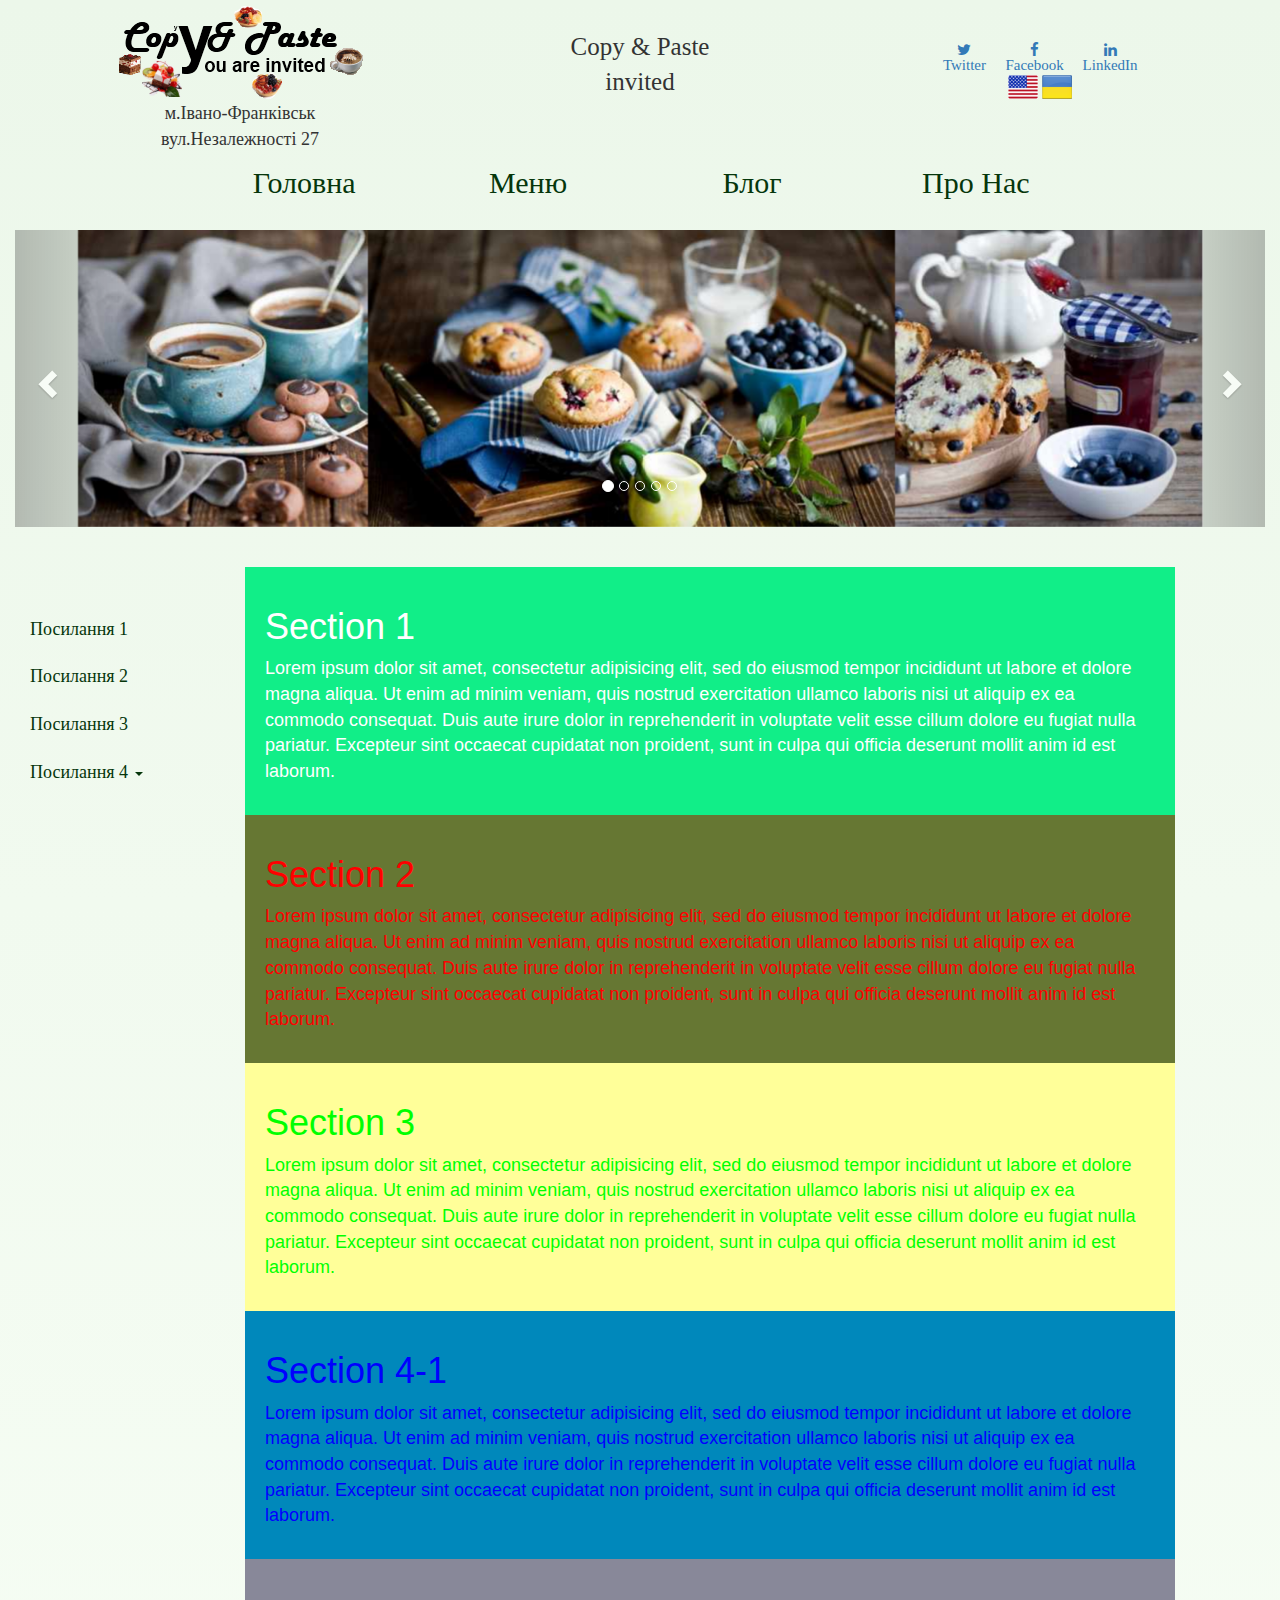
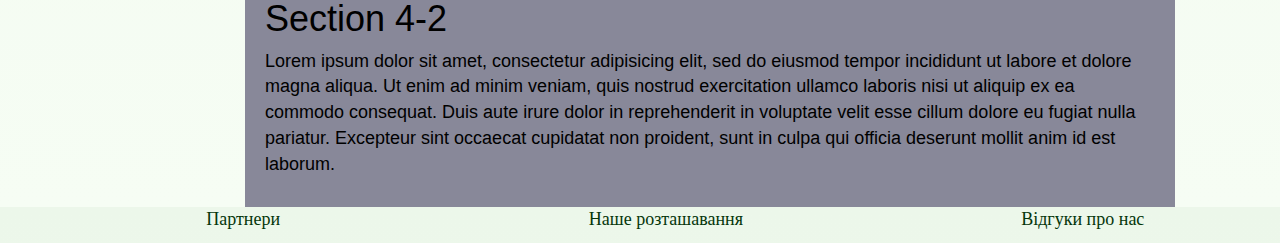
<file: index.html>
<!DOCTYPE html>
<html>
<head>
	<title>Copy & Paste</title>
	<meta charset="utf-8">
	<meta name="keywords" content="Замовлення їжі , доставка їжі на дом , смачна їжа на дом">
  <meta name="description" content="Смачна їжа Швидка доставка в будь яку частину міста">
  <link rel="stylesheet" href="css/font-awesome.min.css">
  <link rel="stylesheet" href="css/bootstrap.min.css">
  <link rel="stylesheet" type="text/css" href="css/style.css">
</head>
<body data-spy="scroll" data-target="#myScrollspy" data-offset="5">
<header>
	<div class="h_left">
		<div class="h_left_logo">
			<img src="img/Logo_new2.png" alt="Logo">
		</div>
		<div class="h_left_adres">
			м.Івано-Франківськ <br>
			вул.Незалежності 27
		</div>
	</div>
	<div class="h_center">Copy & Paste <br>invited</div>
	<div class="h_right">
		<div>
			<a href="#twitter"><i class="fa fa-twitter" aria-hidden="true"> Twitter</i></a>
			<a href="#facebook"><i class="fa fa-facebook" aria-hidden="true"> Facebook</i></a>
			<a href="#linkedin"><i class="fa fa-linkedin" aria-hidden="true"> LinkedIn</i></a>
		</div>
		<div class="h_right_down">
			<a href="usa.html"><img src="img/USA.png"></a>
			<a href="index.html"><img src="img/UKR.png"></a>
		</div>
	</div>
</header>
<nav>
	<div class="h_tab">
	<a href="pages/1.html">Головна</a> 
	</div>
	<div class="h_tab">
	<a href="pages/2.html">Меню</a> 
	</div>
	<div class="h_tab">
	<a href="pages/3.html">Блог</a> 
	</div>
	<div class="h_tab">
	<a href="pages/4.html">Про Нас</a> 
	</div>
</nav>
<!-- Карусель начало -->
<div class="container">
  <br>
  <div id="myCarousel" class="carousel slide" data-ride="carousel" data-interval="3000">
    <!-- Indicators -->
    <ol class="carousel-indicators">
      <li data-target="#myCarousel" data-slide-to="0" class="active"></li>
      <li data-target="#myCarousel" data-slide-to="1"></li>
      <li data-target="#myCarousel" data-slide-to="2"></li>
      <li data-target="#myCarousel" data-slide-to="3"></li>
      <li data-target="#myCarousel" data-slide-to="4"></li>
    </ol>

    <!-- Wrapper for slides -->
    <div class="carousel-inner" role="listbox">
      <div class="item active">
        <img src="img/main_page_1.png" alt="Фото_карусели_1" />
      </div>
      <div class="item">
        <img src="img/main_page_2.png" alt="Фото_карусели_2" />
      </div>    
      <div class="item">
        <img src="img/main_page_3.png" alt="Фото_карусели_3" />
      </div>
      <div class="item">
        <img src="img/main_page_4.png" alt="Фото_карусели_4" />
      </div>
      <div class="item">
        <img src="img/main_page_5.png" alt="Фото_карусели_5" />
      </div>
    </div>

    <!-- Left and right controls -->
    <a class="left carousel-control" href="#myCarousel" role="button" data-slide="prev">
      <span class="glyphicon glyphicon-chevron-left" aria-hidden="true"></span>
      <span class="sr-only">Previous</span>
    </a>
    <a class="right carousel-control" href="#myCarousel" role="button" data-slide="next">
      <span class="glyphicon glyphicon-chevron-right" aria-hidden="true"></span>
      <span class="sr-only">Next</span>
    </a>
  </div>
</div>
<!-- Карусель конец -->


<!-- scrollspy affix начало-->
<div class="container">
  <div class="row">
    <nav class="col-sm-3" id="myScrollspy">
      <ul class="nav nav-pills nav-stacked" data-spy="affix" data-offset-top="600">
        <li><a href="#section1">Посилання 1</a></li>
        <li><a href="#section2">Посилання 2</a></li>
        <li><a href="#section3">Посилання 3</a></li>
        <li class="dropdown">
          <a class="dropdown-toggle" data-toggle="dropdown" href="#">Посилання 4 <span class="caret"></span></a>
          <ul class="dropdown-menu">
            <li><a href="#section41">Посилання 4-1</a></li>
            <li><a href="#section42">Посилання 4-2</a></li>
          </ul>
        </li>
      </ul>
    </nav>
    <div class="col-sm-9">
      <div id="section1">
        <h1>Section 1</h1>
        <p>Lorem ipsum dolor sit amet, consectetur adipisicing elit, sed do eiusmod
		tempor incididunt ut labore et dolore magna aliqua. Ut enim ad minim veniam,
		quis nostrud exercitation ullamco laboris nisi ut aliquip ex ea commodo
		consequat. Duis aute irure dolor in reprehenderit in voluptate velit esse
		cillum dolore eu fugiat nulla pariatur. Excepteur sint occaecat cupidatat non
		proident, sunt in culpa qui officia deserunt mollit anim id est laborum.</p>
      </div>
      <div id="section2">
        <h1>Section 2</h1>
        <p>Lorem ipsum dolor sit amet, consectetur adipisicing elit, sed do eiusmod
		tempor incididunt ut labore et dolore magna aliqua. Ut enim ad minim veniam,
		quis nostrud exercitation ullamco laboris nisi ut aliquip ex ea commodo
		consequat. Duis aute irure dolor in reprehenderit in voluptate velit esse
		cillum dolore eu fugiat nulla pariatur. Excepteur sint occaecat cupidatat non
		proident, sunt in culpa qui officia deserunt mollit anim id est laborum.</p>
      </div>
      <div id="section3">
        <h1>Section 3</h1>
        <p>Lorem ipsum dolor sit amet, consectetur adipisicing elit, sed do eiusmod
		tempor incididunt ut labore et dolore magna aliqua. Ut enim ad minim veniam,
		quis nostrud exercitation ullamco laboris nisi ut aliquip ex ea commodo
		consequat. Duis aute irure dolor in reprehenderit in voluptate velit esse
		cillum dolore eu fugiat nulla pariatur. Excepteur sint occaecat cupidatat non
		proident, sunt in culpa qui officia deserunt mollit anim id est laborum.</p>
      </div>
      <div id="section41">
        <h1>Section 4-1</h1>
        <p>Lorem ipsum dolor sit amet, consectetur adipisicing elit, sed do eiusmod
		tempor incididunt ut labore et dolore magna aliqua. Ut enim ad minim veniam,
		quis nostrud exercitation ullamco laboris nisi ut aliquip ex ea commodo
		consequat. Duis aute irure dolor in reprehenderit in voluptate velit esse
		cillum dolore eu fugiat nulla pariatur. Excepteur sint occaecat cupidatat non
		proident, sunt in culpa qui officia deserunt mollit anim id est laborum.</p>
      </div>
      <div id="section42">
        <h1>Section 4-2</h1>
        <p>Lorem ipsum dolor sit amet, consectetur adipisicing elit, sed do eiusmod
		tempor incididunt ut labore et dolore magna aliqua. Ut enim ad minim veniam,
		quis nostrud exercitation ullamco laboris nisi ut aliquip ex ea commodo
		consequat. Duis aute irure dolor in reprehenderit in voluptate velit esse
		cillum dolore eu fugiat nulla pariatur. Excepteur sint occaecat cupidatat non
		proident, sunt in culpa qui officia deserunt mollit anim id est laborum.</p>
      </div>
    </div>
  </div>
</div>
<!-- scrollspy affix начало-->
<footer>
	<!--<div class="f_left">-->
		<ul class="f_left_p">
			<li><a href="pages/team.html">Партнери</a></li>
			<li><a href="pages/location.html">Наше розташавання</a></li>
			<li><a href="pages/w_f.html">Відгуки про нас</a></li>
		</ul>
	<!--</div>-->
	<!--<div class="f_right"></div>-->
</footer>

<script type="text/javascript" src="https://cdnjs.cloudflare.com/ajax/libs/jquery/3.1.0/jquery.min.js"></script>
<script src="js/bootstrap.min.js"></script>
</body>
</html>
</file>
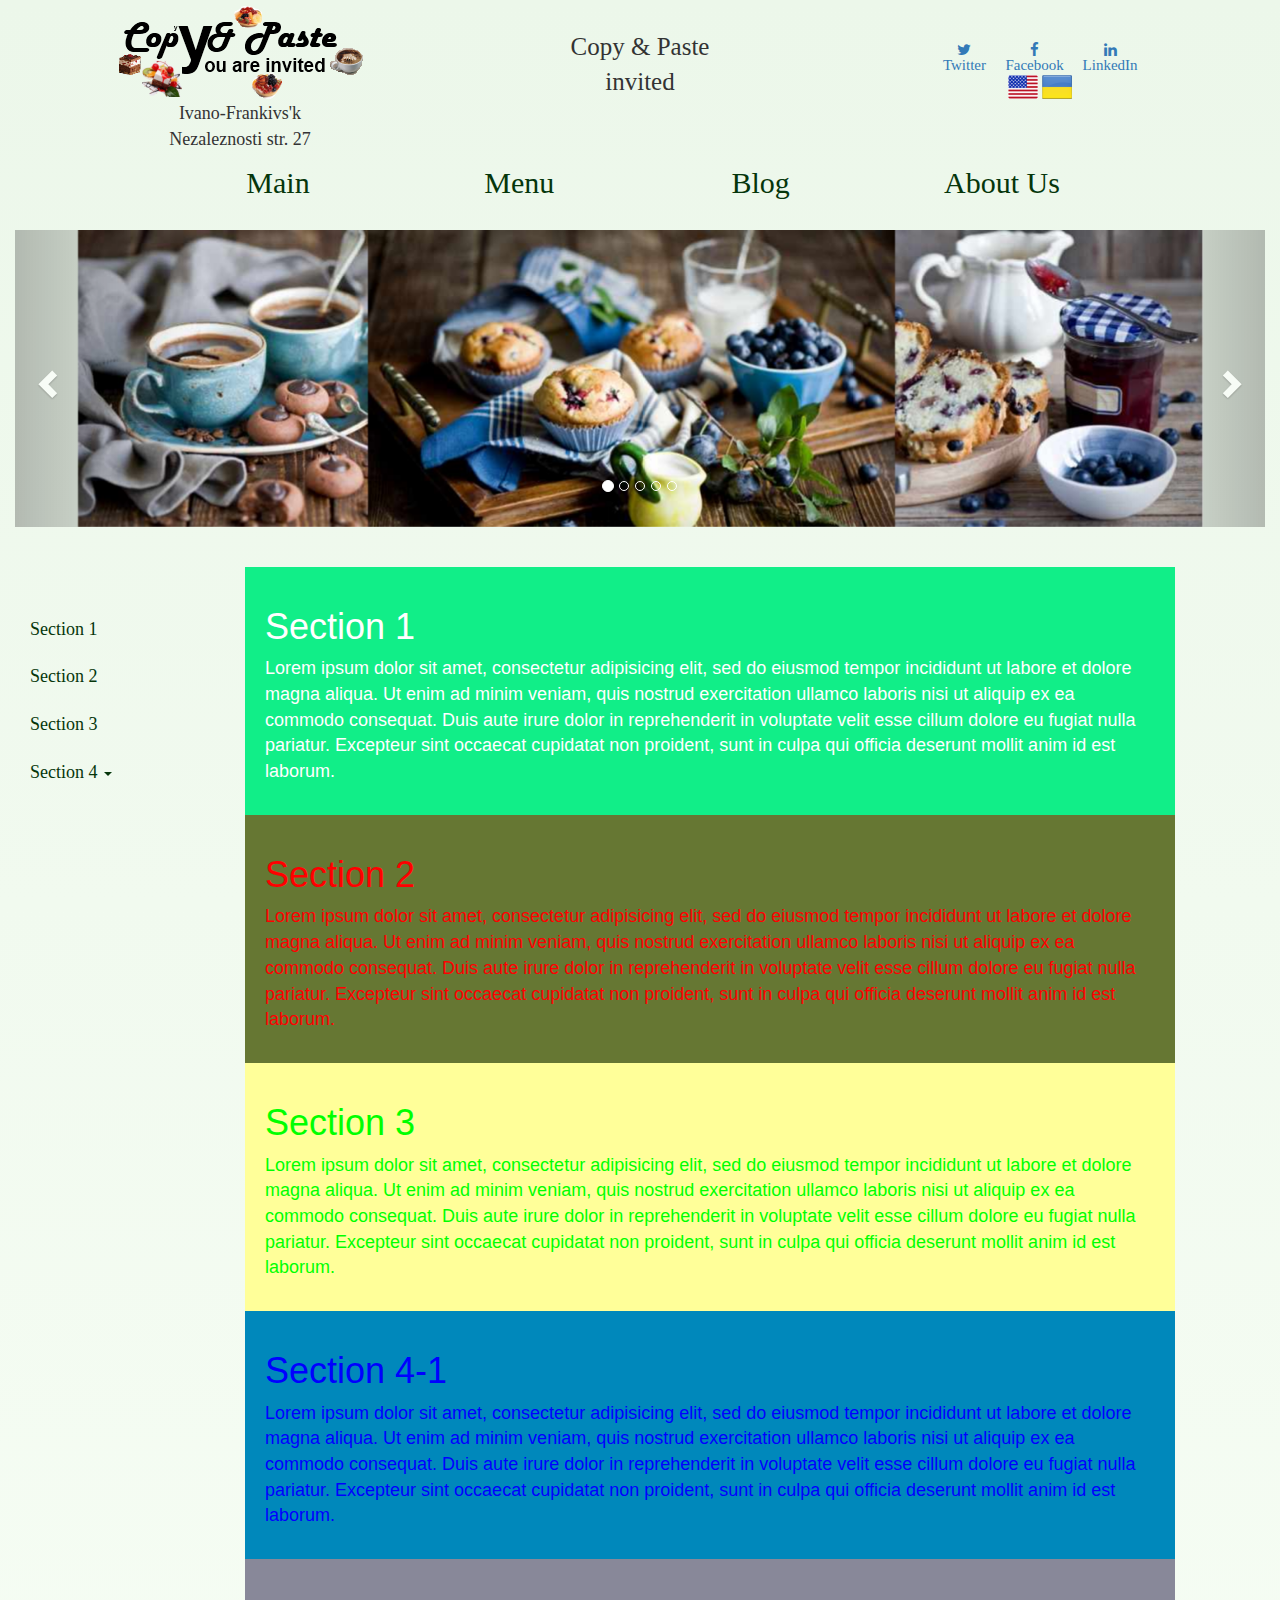
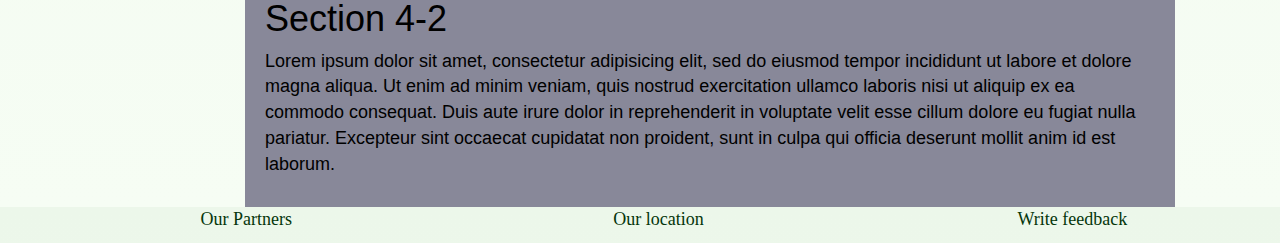
<file: usa.html>
<!DOCTYPE html>
<html>
<head>
  <title>Copy & Paste</title>
  <meta charset="utf-8">
  <meta name="keywords" content="Замовлення їжі , доставка їжі на дом , смачна їжа на дом">
  <meta name="description" content="Смачна їжа Швидка доставка в будь яку частину міста">
  <link rel="stylesheet" href="css/font-awesome.min.css">
  <link rel="stylesheet" href="css/bootstrap.min.css">
  <link rel="stylesheet" type="text/css" href="css/style.css">
</head>
<body>
<header>
  <div class="h_left">
    <div class="h_left_logo">
      <img src="img/Logo_new2.png" alt="Logo">
    </div>
    <div class="h_left_adres">
      Ivano-Frankivs'k <br>
      Nezaleznosti str. 27
    </div>
  </div>
  <div class="h_center">Copy & Paste <br>invited</div>
  <div class="h_right">
    <div>
      <a href="#twitter"><i class="fa fa-twitter" aria-hidden="true"> Twitter</i></a>
      <a href="#facebook"><i class="fa fa-facebook" aria-hidden="true"> Facebook</i></a>
      <a href="#linkedin"><i class="fa fa-linkedin" aria-hidden="true"> LinkedIn</i></a>
    </div>
    <div class="h_right_down">
      <a href="usa.html"><img src="img/USA.png"></a>
      <a href="index.html"><img src="img/UKR.png"></a>
    </div>
  </div>
</header>
<nav>
  <div class="h_tab">
  <a href="pages/1.html">Main</a> 
  </div>
  <div class="h_tab">
  <a href="pages/2.html">Menu</a> 
  </div>
  <div class="h_tab">
  <a href="pages/3.html">Blog</a> 
  </div>
  <div class="h_tab">
  <a href="pages/4.html">About Us</a> 
  </div>
</nav>
<!-- Карусель начало -->
<div class="container">
  <br>
  <div id="myCarousel" class="carousel slide" data-ride="carousel">
    <!-- Indicators -->
    <ol class="carousel-indicators">
      <li data-target="#myCarousel" data-slide-to="0" class="active"></li>
      <li data-target="#myCarousel" data-slide-to="1"></li>
      <li data-target="#myCarousel" data-slide-to="2"></li>
      <li data-target="#myCarousel" data-slide-to="3"></li>
      <li data-target="#myCarousel" data-slide-to="4"></li>
    </ol>

    <!-- Wrapper for slides -->
    <div class="carousel-inner" role="listbox">
      <div class="item active">
        <img src="img/main_page_1.png" alt="Фото_карусели_1" />
      </div>
      <div class="item">
        <img src="img/main_page_2.png" alt="Фото_карусели_2" />
      </div>    
      <div class="item">
        <img src="img/main_page_3.png" alt="Фото_карусели_3" />
      </div>
      <div class="item">
        <img src="img/main_page_4.png" alt="Фото_карусели_4" />
      </div>
      <div class="item">
        <img src="img/main_page_5.png" alt="Фото_карусели_5" />
      </div>
    </div>

    <!-- Left and right controls -->
    <a class="left carousel-control" href="#myCarousel" role="button" data-slide="prev">
      <span class="glyphicon glyphicon-chevron-left" aria-hidden="true"></span>
      <span class="sr-only">Previous</span>
    </a>
    <a class="right carousel-control" href="#myCarousel" role="button" data-slide="next">
      <span class="glyphicon glyphicon-chevron-right" aria-hidden="true"></span>
      <span class="sr-only">Next</span>
    </a>
  </div>
</div>
<!-- Карусель конец -->

<!-- scrollspy affix начало-->
<div class="container">
  <div class="row">
    <nav class="col-sm-3" id="myScrollspy">
      <ul class="nav nav-pills nav-stacked" data-spy="affix" data-offset-top="600">
        <li><a href="#section1">Section 1</a></li>
        <li><a href="#section2">Section 2</a></li>
        <li><a href="#section3">Section 3</a></li>
        <li class="dropdown">
          <a class="dropdown-toggle" data-toggle="dropdown" href="#">Section 4 <span class="caret"></span></a>
          <ul class="dropdown-menu">
            <li><a href="#section41">Section 4-1</a></li>
            <li><a href="#section42">Section 4-2</a></li>
          </ul>
        </li>
      </ul>
    </nav>
    <div class="col-sm-9">
      <div id="section1">
        <h1>Section 1</h1>
        <p>Lorem ipsum dolor sit amet, consectetur adipisicing elit, sed do eiusmod
    tempor incididunt ut labore et dolore magna aliqua. Ut enim ad minim veniam,
    quis nostrud exercitation ullamco laboris nisi ut aliquip ex ea commodo
    consequat. Duis aute irure dolor in reprehenderit in voluptate velit esse
    cillum dolore eu fugiat nulla pariatur. Excepteur sint occaecat cupidatat non
    proident, sunt in culpa qui officia deserunt mollit anim id est laborum.</p>
      </div>
      <div id="section2">
        <h1>Section 2</h1>
        <p>Lorem ipsum dolor sit amet, consectetur adipisicing elit, sed do eiusmod
    tempor incididunt ut labore et dolore magna aliqua. Ut enim ad minim veniam,
    quis nostrud exercitation ullamco laboris nisi ut aliquip ex ea commodo
    consequat. Duis aute irure dolor in reprehenderit in voluptate velit esse
    cillum dolore eu fugiat nulla pariatur. Excepteur sint occaecat cupidatat non
    proident, sunt in culpa qui officia deserunt mollit anim id est laborum.</p>
      </div>
      <div id="section3">
        <h1>Section 3</h1>
        <p>Lorem ipsum dolor sit amet, consectetur adipisicing elit, sed do eiusmod
    tempor incididunt ut labore et dolore magna aliqua. Ut enim ad minim veniam,
    quis nostrud exercitation ullamco laboris nisi ut aliquip ex ea commodo
    consequat. Duis aute irure dolor in reprehenderit in voluptate velit esse
    cillum dolore eu fugiat nulla pariatur. Excepteur sint occaecat cupidatat non
    proident, sunt in culpa qui officia deserunt mollit anim id est laborum.</p>
      </div>
      <div id="section41">
        <h1>Section 4-1</h1>
        <p>Lorem ipsum dolor sit amet, consectetur adipisicing elit, sed do eiusmod
    tempor incididunt ut labore et dolore magna aliqua. Ut enim ad minim veniam,
    quis nostrud exercitation ullamco laboris nisi ut aliquip ex ea commodo
    consequat. Duis aute irure dolor in reprehenderit in voluptate velit esse
    cillum dolore eu fugiat nulla pariatur. Excepteur sint occaecat cupidatat non
    proident, sunt in culpa qui officia deserunt mollit anim id est laborum.</p>
      </div>
      <div id="section42">
        <h1>Section 4-2</h1>
        <p>Lorem ipsum dolor sit amet, consectetur adipisicing elit, sed do eiusmod
    tempor incididunt ut labore et dolore magna aliqua. Ut enim ad minim veniam,
    quis nostrud exercitation ullamco laboris nisi ut aliquip ex ea commodo
    consequat. Duis aute irure dolor in reprehenderit in voluptate velit esse
    cillum dolore eu fugiat nulla pariatur. Excepteur sint occaecat cupidatat non
    proident, sunt in culpa qui officia deserunt mollit anim id est laborum.</p>
      </div>
    </div>
  </div>
</div>
<!-- scrollspy affix начало-->

<footer>
  <div class="f_left">
    <ul class="f_left_p">
      <li><a href="pages/team.html">Our Partners</a></li>
      <li><a href="pages/location.html">Our location</a></li>
      <li><a href="pages/w_f.html">Write feedback</a></li>
    </ul>
  </div>
  <div class="f_right"></div>
</footer>

<script type="text/javascript" src="https://cdnjs.cloudflare.com/ajax/libs/jquery/3.1.0/jquery.min.js"></script>
<script src="js/bootstrap.min.js"></script>
</body>
</html>
</file>
<file: css/style.css>
header {
	margin: auto;
	display: table;
}

body{
	background: linear-gradient(to top , #F6FDF4 , #ECF7EA);
}

nav{
	display: table;
	margin: auto;
}

footer{
	position: absolute;
	width: 100%;
	display: table;
	margin: auto;
	/*bottom: 0;*/
}

section{
	margin: 50px;
}

/* Scrollspy и Affix начало */
div.row{
margin-top: 40px;
}

.affix {
  top: 35px;
	left: 20px; 
}

nav#myScrollspy.col-sm-3{
	width: 200px;
	padding-top: 40px;
	padding-left: 15px;
}

nav#myScrollspy.col-sm-3 a{
	font-family: cursive , "Monotype Corsiva";
	font-size: 18px;
	color: #05360B;
}

div.col-sm-9{
	margin-left: 30px; 
}

div.col-sm-9 div {
	padding: 20px;
  font-size: 18px;
}
ul.f_left_p{
	padding-right: auto;
	padding-left: auto;
	text-align: center;

}

#section1 {color: #fff; background-color: #1E8;}
#section2 {color: #f00; background-color: #673;}
#section3 {color: #0f0; background-color: #ff9;}
#section41 {color: #00f; background-color: #08b;}
#section42 {color: #000; background-color: #889;}

/* задний фон+подчеркивание все для плавуещего меню*/
.nav-pills>li.active>a, .nav-pills>li.active>a:focus, .nav-pills>li.active>a:hover {
    background-color: #F0FFF0;
    text-decoration: underline;
}
  
@media screen and (max-width: 810px) {
  #section1, #section2,
  #section3, #section41, #section42 {
    margin-left: 150px;
  }
}
/* Scrollspy и Affix конец */

/* Выравниване стрелок управления лево */
.carousel-control .glyphicon-chevron-left{
	position: absolute;
  top: center;
  left: 30px;
}

/* Выравниване стрелок управления право */
.carousel-control .glyphicon-chevron-right{
	position: absolute;
  top: center;
  right: 30px;
}

/* Карусель на всю ширину страницы */
.container{
	width: auto;
}

/* Картинки в карусели на ширину 90% страницы */
.carousel-inner > .item > img,
.carousel-inner > .item > a > img {
  width: 90%;
  margin: auto;
}

.h_tab{
	display: table-cell;
	width: 12%;
	height: 40px;
	padding: 10px 0 5px 0;
	text-align: center;
	font-family: cursive , "Monotype Corsiva";
	font-size: 10px;
	/*border: 0.1px solid #D5F2C6;
	background-color: #E8EEE7;*/
}
.h_tab a {
	text-decoration: none;
	color: #05360B ;
	font-size: 30px;
}
.h_right a i {
	display: table-cell;
	padding: 5%; /*25px was*/
	font-size: 15px;
}

.h_left{
	font-family: serif;
	font-size: 18px;
	margin: auto;
}

.h_left , .h_center , .h_right{
	text-align: center;
	width: 400px;
	display: table-cell;
}

.f_left_p{
	font-family: cursive , "Monotype Corsiva";
	list-style: none;
	text-decoration: none;
}

.f_left_p li {
	display: table-cell;
	width: 5%;
}

.f_left_p li a{
	color: #05360B ;
	font-size: 18px;
}

.h_center {
	font-family: cursive , "Monotype Corsiva";
	font-size: 25px;
}
</file>
